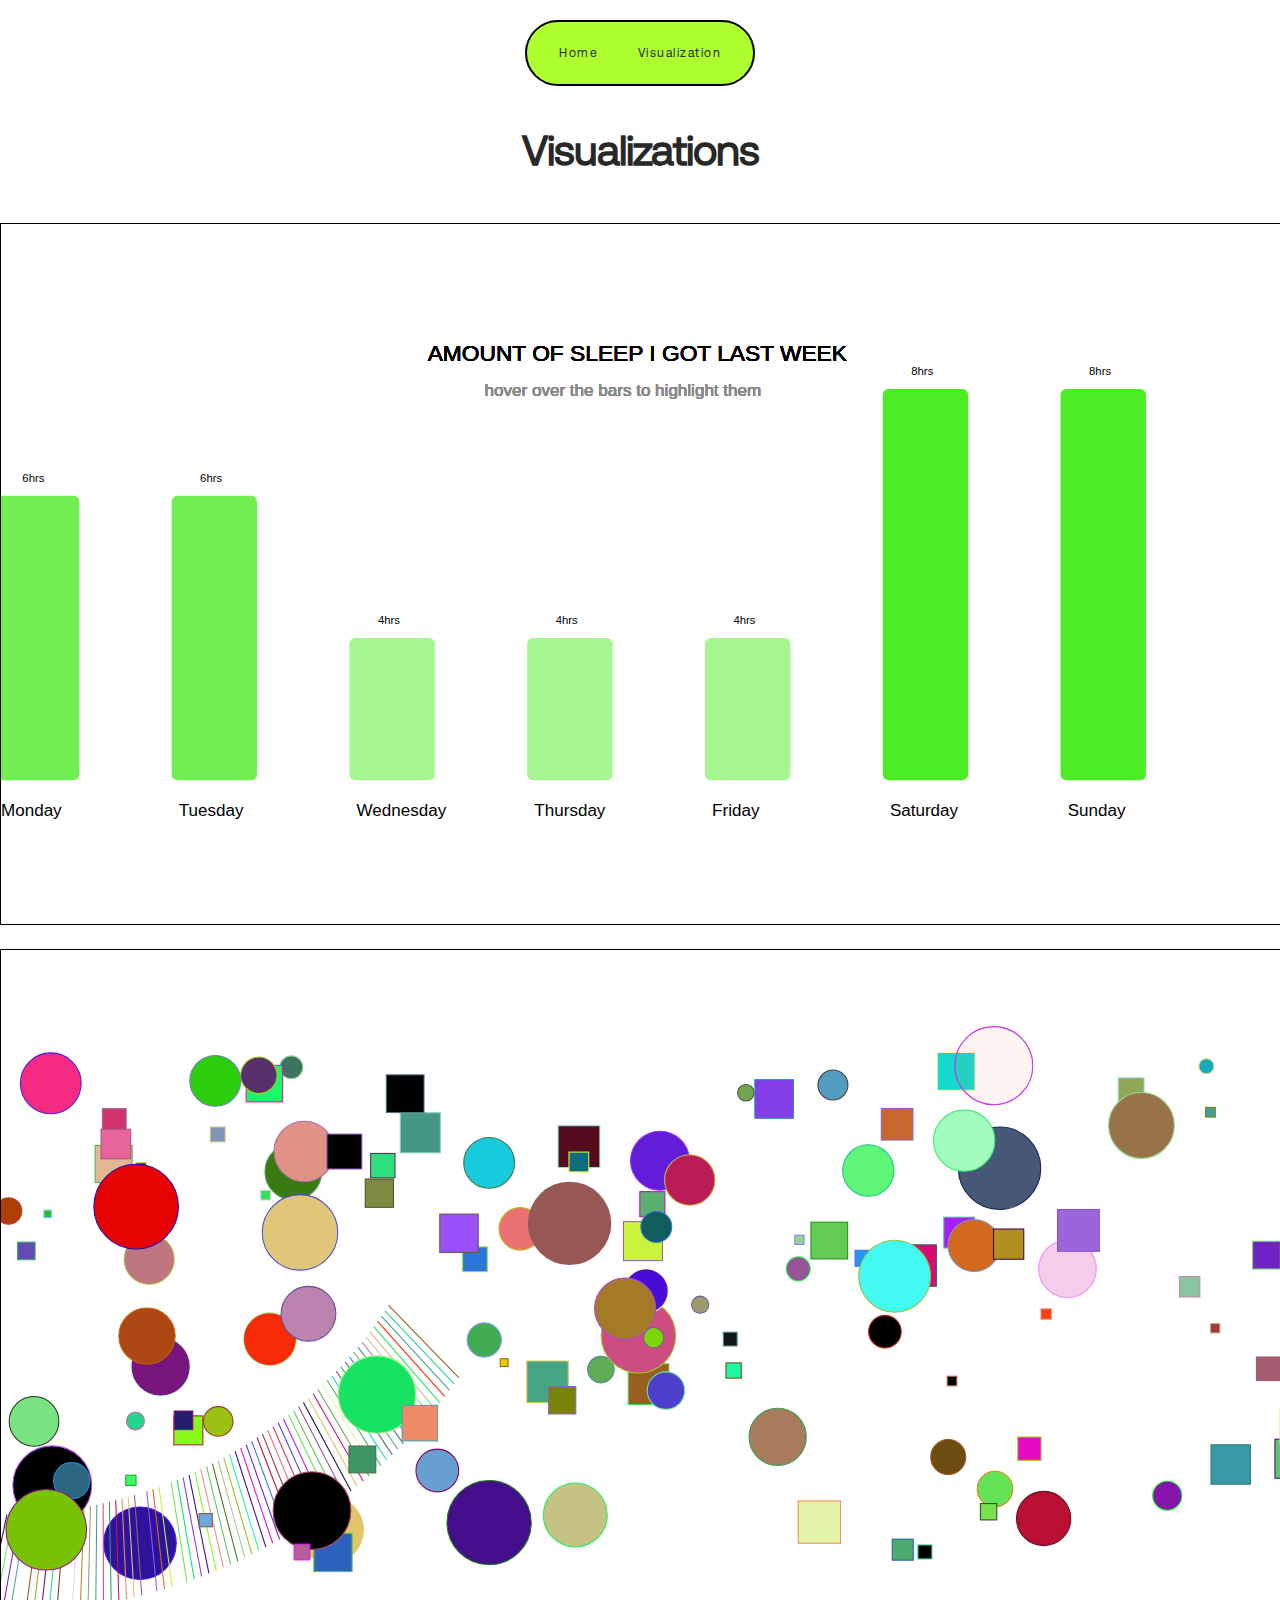
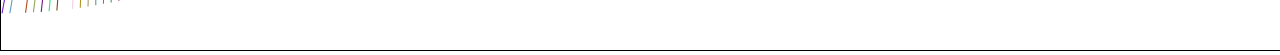
<file: visualization/index.html>
<!DOCTYPE html>
<html lang="en">
<head>
    <meta charset="UTF-8">
    <meta name="viewport" content="width=device-width, initial-scale=1.0">
    <title>My Personal Website</title>
    <link rel="stylesheet" href="../styles.css">

</head>
<body>
    <header>
    <nav>
        <a href="/">Home</a> 
        <a href="/visualization/">Visualization</a>
    </nav>
    </header>
    <h1 id="main-title">Visualizations</h1>
    
</body>
<script src="vis.js" type="text/javascript"></script>
</html>
</file>
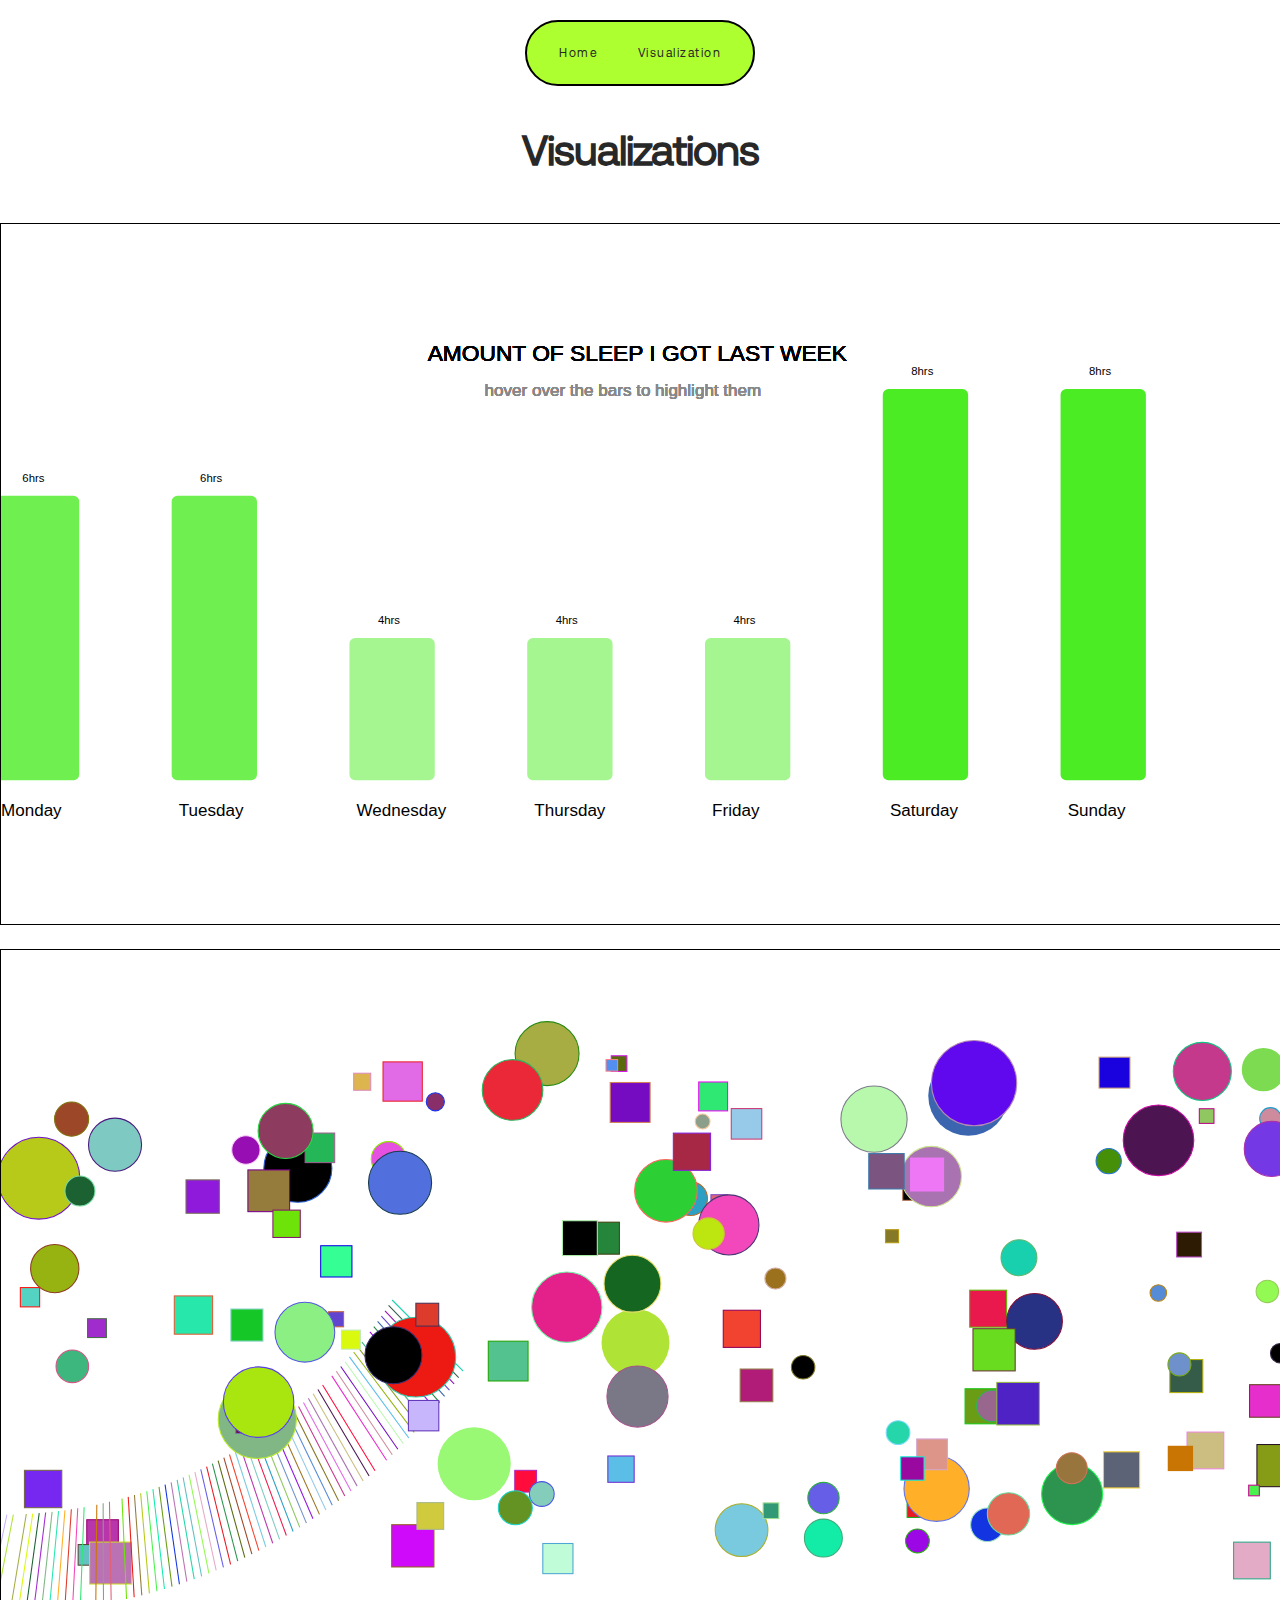
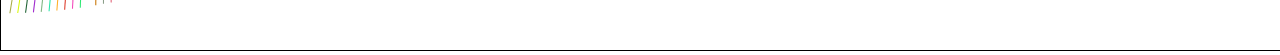
<file: visualization/visualizations.html>
<!DOCTYPE html>
<html lang="en">
<head>
    <meta charset="UTF-8">
    <meta name="viewport" content="width=device-width, initial-scale=1.0">
    <title>My Personal Website</title>
    <link rel="stylesheet" href="../styles.css">

</head>
<body>
    <header>
    <nav>
        <a href="/">Home</a> 
        <a href="/visualization/visualizations.html">Visualization</a>
    </nav>
    </header>
    <h1 id="main-title">Visualizations</h1>
    
    
    <script src="vis.js" ></script>
</body>
</html>
</file>
<file: styles.css>
@font-face {
    font-family: "aeonik";
    src: url(/fonts/aeonik/AeonikTRIAL-Regular.otf);

}
@font-face {
    font-family: "aeonik-bold";
    src: url(/fonts/aeonik/AeonikTRIAL-Bold.otf);
}

@font-face {
    font-family: "aeonik-medium";
    src: url(/fonts/aeonik/AeonikTRIAL-Medium.otf);}

@font-face {
    font-family: "sohne";
    src: url(/fonts/sohne/test-soehne-mono-buch.woff2);
}

svg{
    border: 1px solid black;
    margin-top: 20px;
}

body {
    margin: 0;
    padding: 0;

}

h1 {
    font-family: "aeonik", sans-serif;
    font-size: 42px;
    color: #282828;
    text-align: center;
    letter-spacing: -1px;
    margin-top: 20px;
    width: 100%;
}

h2 {
    font-family: "sohne", sans-serif;
    font-size: 12px;
    color: #282828;
    text-align: left;
    letter-spacing: 3px;
    margin-top: 20px;
}

h3 {
    font-family: "aeonik", sans-serif;
    font-size: 24px;
    color: #282828;
    text-align: left;
    letter-spacing: 1.5px;
    margin-top: 20px;
}

p {
    font-family: "aeonik", sans-serif;
    font-size: 16px;
    color: #282828;
    text-align: left;
    letter-spacing: 1.5px;
    margin-top: 20px;
}

a {
    font-family: "aeonik", sans-serif;
    font-size: 12px;
    color: #282828;
    text-align: left;
    letter-spacing: 1.5px;
    /* margin-top: 20px; */
    text-decoration: none;
}

header {
    width: 100%;
    display: flex;    
    flex-direction: row;
    justify-content: center;
    /* align-items: center; */
    padding: 20px 40px;
    box-sizing: border-box;
    position: sticky;
    z-index: 1000;
    /* box-shadow: 0 2px 4px rgba(0, 0, 0, 0.1); */
}

nav {
    width: 230px;
    display: flex;    
    flex-direction: row;
    justify-content: space-between;
    align-items: center;
    background-color: greenyellow;
    padding: 24px 32px;
    box-sizing: border-box;
    border-radius: 64px;
    border-style: solid ;
    border-width: 2px;
}

section {
    width: 100%;
    height: 90vh;
    /* max-width: 800px; */
    display: flex;    
    flex-direction: column;
    justify-content: space-between;
    align-items: flex-start;
    padding: 32px 104px;
    box-sizing: border-box;
    /* margin-top: 40px; */
}

#introduction{
    background-color: greenyellow;
}

#intro-paragraph{
    font-size: 40px;
}

.credential-list{
    display: flex;
    flex-direction: column;
    justify-content: space-between;
    align-items: flex-start;
    height: fit-content;
    width: 100%;
}
.credential-list-item{
    display: flex;
    flex-direction: row;
    justify-content: space-between;
    border-top: #282828 2px solid;
    width: 100%;
    padding-top: 2rem;
    padding-bottom: 2rem;

}

.credential-list-paragraph{
    width: 60%;

}

footer {
    width: 100%;
    display: flex;    
    flex-direction: row;
    justify-content: space-between;
    align-items:  normal;
    padding: 32px 104px;
    box-sizing: border-box;
    margin-top: 40px;
    background-color: #282828 ;
    -webkit-text-fill-color: white;
}

#footer-heading{
    font-size: 104px;
    -webkit-text-fill-color: greenyellow;

}

#header-video{
    width: auto;
    height: 70vh;
    align-self: center;
    }
</file>
